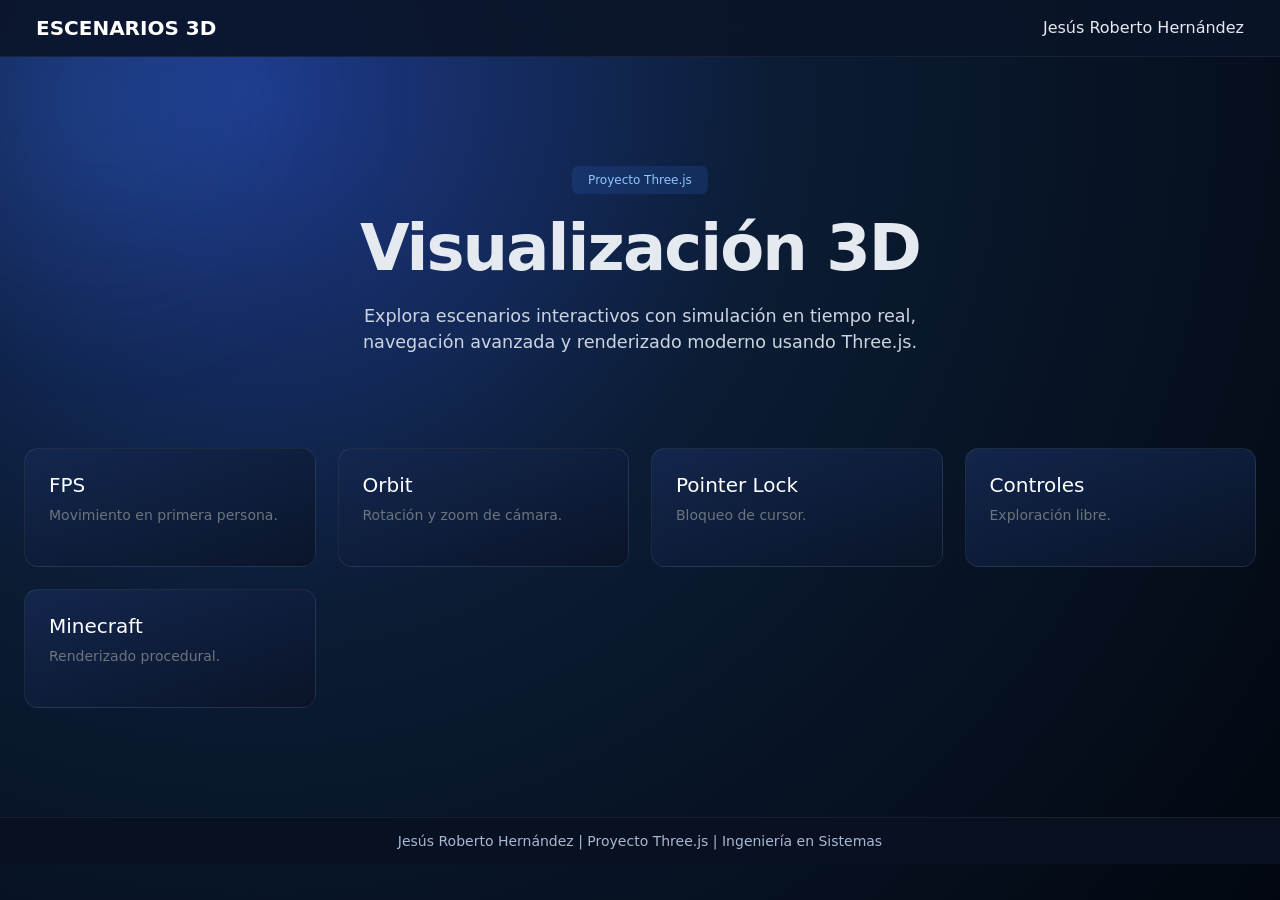
<file: index.html>
<!DOCTYPE html>
<html lang="es">
<head>
<meta charset="UTF-8">
<meta name="viewport" content="width=device-width, initial-scale=1.0">
<title>Escenarios 3D</title>
<link rel="icon" type="image/png" href="./assets/img/escenario.png">
<link href="https://cdn.jsdelivr.net/npm/bootstrap@5.3.2/dist/css/bootstrap.min.css" rel="stylesheet">
<link rel="stylesheet" href="assets/css/styles.css">

</head>

<body>

<header class="navbar navbar-expand-lg navbar-dark navbar-custom px-4 py-2">
    <div class="container-fluid position-relative">

        <span class="navbar-brand fw-bold">ESCENARIOS 3D</span>

        

        <div class="ms-auto nav-user">
            Jesús Roberto Hernández
        </div>

    </div>
</header>

<main class="container-fluid px-4">

    <section class="text-center hero">
        <span class="badge badge-example mb-3 px-3 py-2">Proyecto Three.js</span>
        <h1 class="hero-title fw-bold">Visualización 3D</h1>
        <p class="hero-text mt-3">
            Explora escenarios interactivos con simulación en tiempo real, 
            navegación avanzada y renderizado moderno usando Three.js.
        </p>
    </section>

    <section class="grid-fit mb-5">

        <a href="fps/index.html" class="text-decoration-none">
            <article class="card card-custom h-100 p-4">
                <h5 class="text-white">FPS</h5>
                <p class="text-secondary small">Movimiento en primera persona.</p>
            </article>
        </a>

        <a href="orbit/index.html" class="text-decoration-none">
            <article class="card card-custom h-100 p-4">
                <h5 class="text-white">Orbit</h5>
                <p class="text-secondary small">Rotación y zoom de cámara.</p>
            </article>
        </a>

        <a href="pointlocker/index.html" class="text-decoration-none">
            <article class="card card-custom h-100 p-4">
                <h5 class="text-white">Pointer Lock</h5>
                <p class="text-secondary small">Bloqueo de cursor.</p>
            </article>
        </a>

        <a href="controls/index.html" class="text-decoration-none">
            <article class="card card-custom h-100 p-4">
                <h5 class="text-white">Controles</h5>
                <p class="text-secondary small">Exploración libre.</p>
            </article>
        </a>

        <a href="minecraft/index.html" class="text-decoration-none">
            <article class="card card-custom h-100 p-4">
                <h5 class="text-white">Minecraft</h5>
                <p class="text-secondary small">Renderizado procedural.</p>
            </article>
        </a>

    </section>

</main>

<footer class="footer-bar text-center">
    <small>Jesús Roberto Hernández | Proyecto Three.js | Ingeniería en Sistemas</small>
</footer>

<script src="https://cdn.jsdelivr.net/npm/bootstrap@5.3.2/dist/js/bootstrap.bundle.min.js"></script>

</body>
</html>
</file>
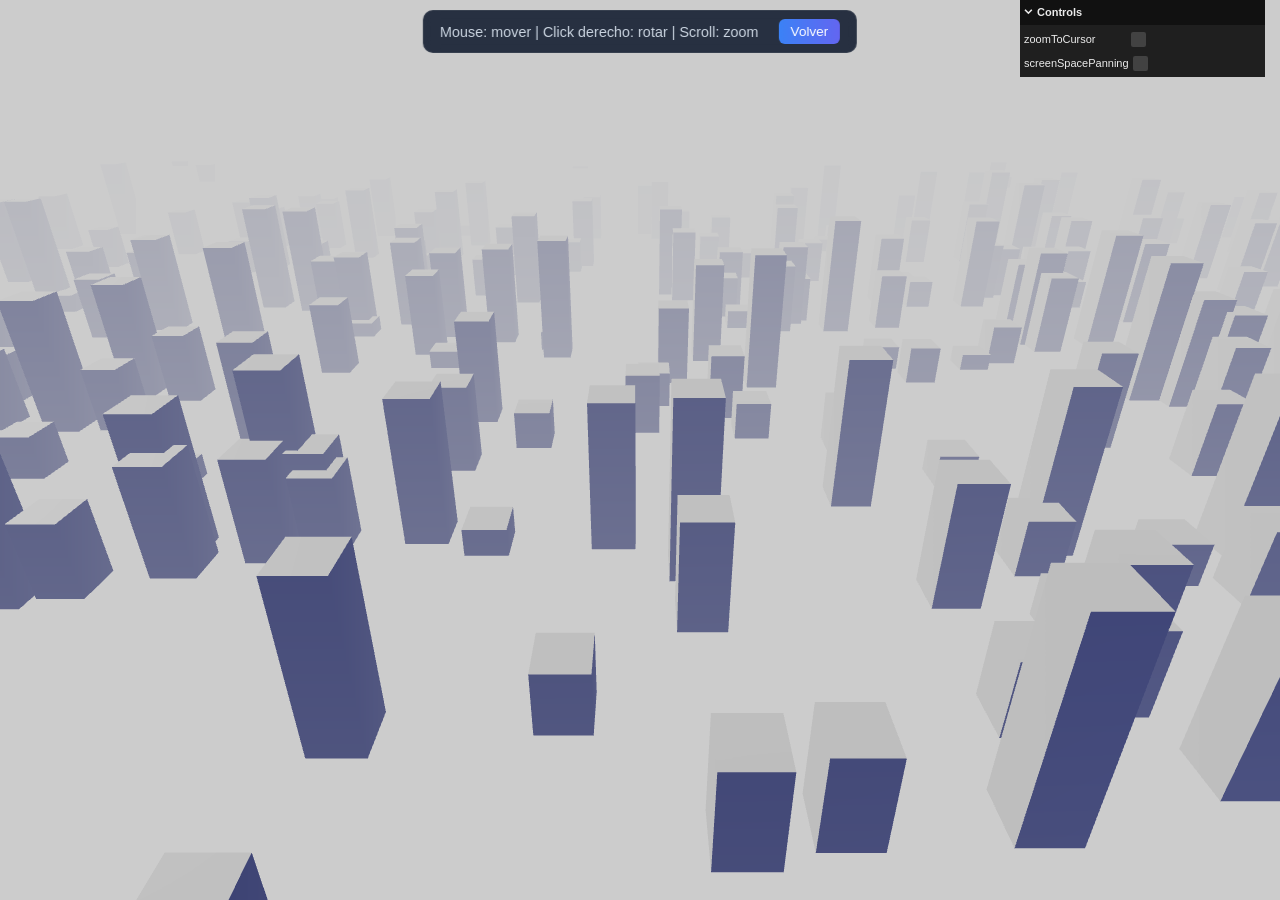
<file: controls/index.html>
<!DOCTYPE html>
<html lang="es">

<head>
<meta charset="utf-8">
<title>Map Controls - Three.js</title>
<meta name="viewport" content="width=device-width, initial-scale=1.0">

<style>
    body {
        margin: 0;
        overflow: hidden;
        font-family: Arial, sans-serif;
        background: #02070f;
        color: #e5e9f0;
    }

    /* 🔝 barra superior */
    .top-bar {
        position: fixed;
        top: 10px;
        left: 50%;
        transform: translateX(-50%);
        display: flex;
        align-items: center;
        gap: 20px;
        background: rgba(10, 20, 40, 0.85);
        padding: 8px 16px;
        border-radius: 10px;
        backdrop-filter: blur(8px);
        border: 1px solid rgba(255,255,255,0.08);
        z-index: 10;
    }

    .info {
        font-size: 0.9rem;
        color: #cbd5e1;
        white-space: nowrap;
    }

    .btn-back {
        background: linear-gradient(90deg, #3b82f6, #6366f1);
        color: white;
        padding: 5px 12px;
        border-radius: 6px;
        text-decoration: none;
        font-size: 0.85rem;
        transition: 0.3s;
    }

    .btn-back:hover {
        background: linear-gradient(90deg, #60a5fa, #818cf8);
    }
</style>

</head>

<body>

<!-- 🔝 barra -->
<div class="top-bar">
    <div class="info">
        Mouse: mover | Click derecho: rotar | Scroll: zoom
    </div>
    <a href="../index.html" class="btn-back">Volver</a>
</div>

<!-- IMPORTMAP -->
<script type="importmap">
{
  "imports": {
    "three": "../assets/build/three.module.js",
    "three/addons/": "../assets/jsm/"
  }
}
</script>

<script type="module" src="./js/main.js"></script>

</body>
</html>
</file>
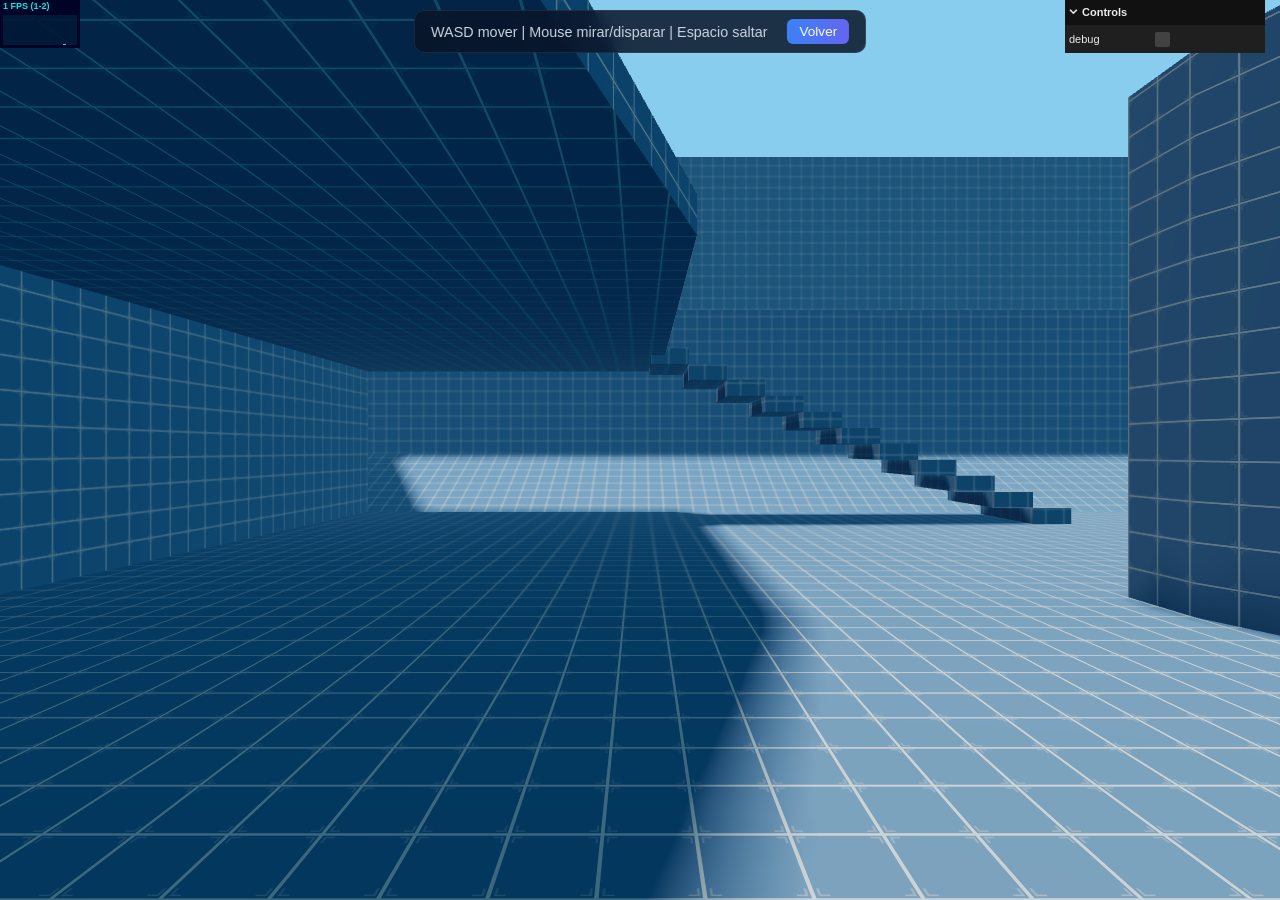
<file: fps/index.html>
<!DOCTYPE html>
<html lang="es">
<head>
<meta charset="utf-8" />
<title>FPS - Three.js</title>
<meta name="viewport" content="width=device-width, initial-scale=1.0">

<style>
    body {
        margin: 0;
        overflow: hidden;
        font-family: Arial, sans-serif;
        background: #02070f;
        color: #e5e9f0;
    }

    /* 🔝 barra superior centrada */
    .top-bar {
        position: fixed;
        top: 10px;
        left: 50%;
        transform: translateX(-50%);
        display: flex;
        align-items: center;
        gap: 20px;
        background: rgba(10, 20, 40, 0.85);
        padding: 8px 16px;
        border-radius: 10px;
        backdrop-filter: blur(8px);
        border: 1px solid rgba(255,255,255,0.08);
        z-index: 10;
    }

    /* texto */
    .info {
        font-size: 0.9rem;
        color: #cbd5e1;
        white-space: nowrap;
    }

    /* botón */
    .btn-back {
        background: linear-gradient(90deg, #3b82f6, #6366f1);
        color: white;
        padding: 5px 12px;
        border-radius: 6px;
        text-decoration: none;
        font-size: 0.85rem;
        transition: 0.3s;
    }

    .btn-back:hover {
        background: linear-gradient(90deg, #60a5fa, #818cf8);
    }

    /* canvas */
    #container {
        width: 100vw;
        height: 100vh;
    }
</style>

</head>

<body>

<!-- 🔝 barra centrada -->
<div class="top-bar">
    <div class="info">
        WASD mover | Mouse mirar/disparar | Espacio saltar
    </div>
    <a href="../index.html" class="btn-back">Volver</a>
</div>

<!-- 🎮 escena -->
<div id="container"></div>

<!-- IMPORTMAP -->
<script type="importmap">
{
  "imports": {
    "three": "../assets/build/three.module.js",
    "three/addons/": "../assets/jsm/"
  }
}
</script>

<script type="module" src="./js/main.js"></script>

</body>
</html>
</file>
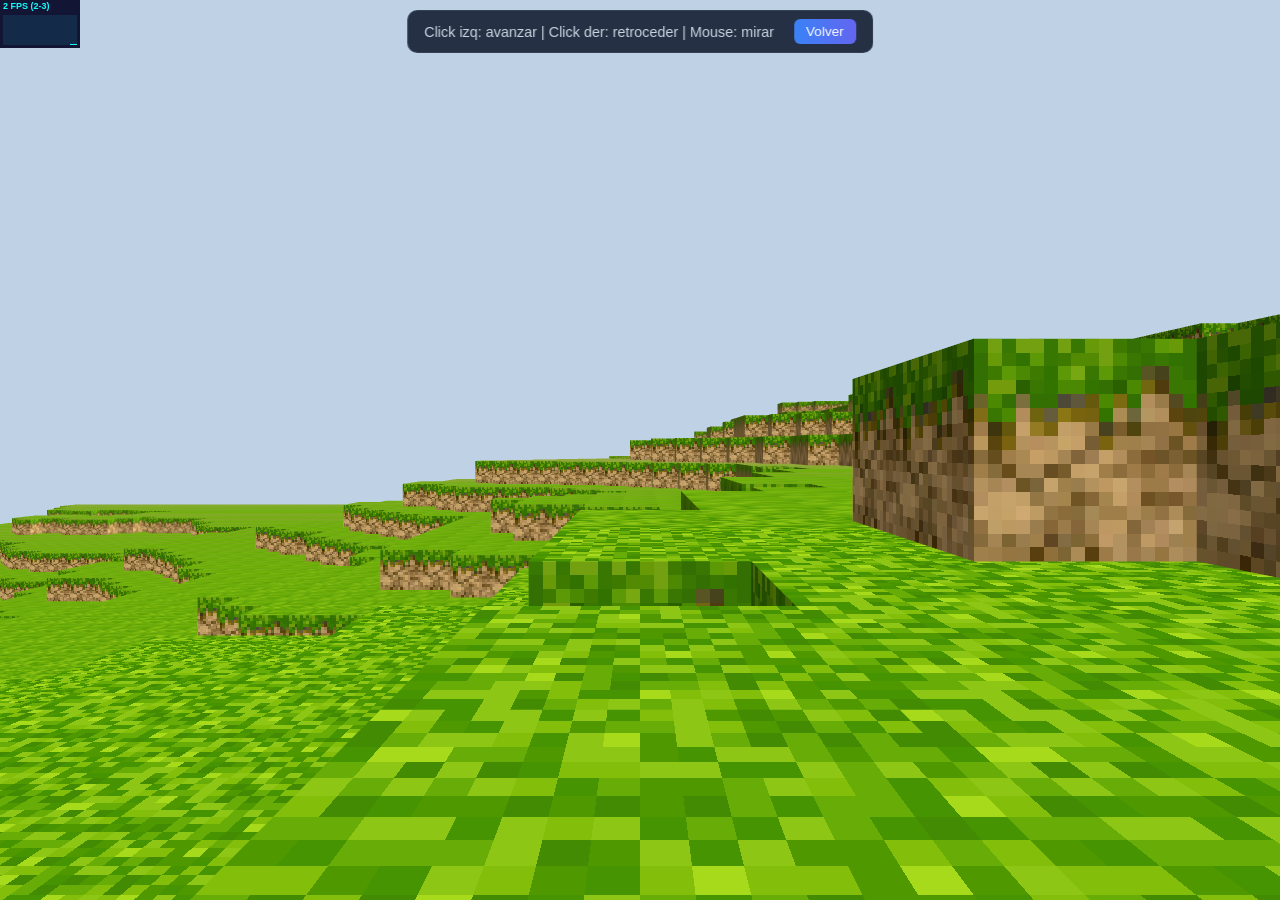
<file: minecraft/index.html>
<!DOCTYPE html>
<html lang="es">

<head>
<meta charset="utf-8">
<title>Minecraft - Three.js</title>
<meta name="viewport" content="width=device-width, initial-scale=1.0">

<style>
    body {
        margin: 0;
        overflow: hidden;
        font-family: Arial, sans-serif;
        background: #02070f;
        color: #e5e9f0;
    }

    /* 🔝 barra superior */
    .top-bar {
        position: fixed;
        top: 10px;
        left: 50%;
        transform: translateX(-50%);
        display: flex;
        align-items: center;
        gap: 20px;
        background: rgba(10, 20, 40, 0.85);
        padding: 8px 16px;
        border-radius: 10px;
        backdrop-filter: blur(8px);
        border: 1px solid rgba(255,255,255,0.08);
        z-index: 10;
    }

    .info {
        font-size: 0.9rem;
        color: #cbd5e1;
        white-space: nowrap;
    }

    .btn-back {
        background: linear-gradient(90deg, #3b82f6, #6366f1);
        color: white;
        padding: 5px 12px;
        border-radius: 6px;
        text-decoration: none;
        font-size: 0.85rem;
        transition: 0.3s;
    }

    .btn-back:hover {
        background: linear-gradient(90deg, #60a5fa, #818cf8);
    }

    /* 🎮 contenedor */
    #container {
        width: 100vw;
        height: 100vh;
    }
</style>

</head>

<body>

<!-- 🔝 barra -->
<div class="top-bar">
    <div class="info">
        Click izq: avanzar | Click der: retroceder | Mouse: mirar
    </div>
    <a href="../index.html" class="btn-back">Volver</a>
</div>

<!-- 🎮 escena -->
<div id="container"></div>

<!-- IMPORTMAP -->
<script type="importmap">
{
  "imports": {
    "three": "../assets/build/three.module.js",
    "three/addons/": "../assets/jsm/"
  }
}
</script>

<script type="module" src="./js/main.js"></script>

</body>
</html>
</file>
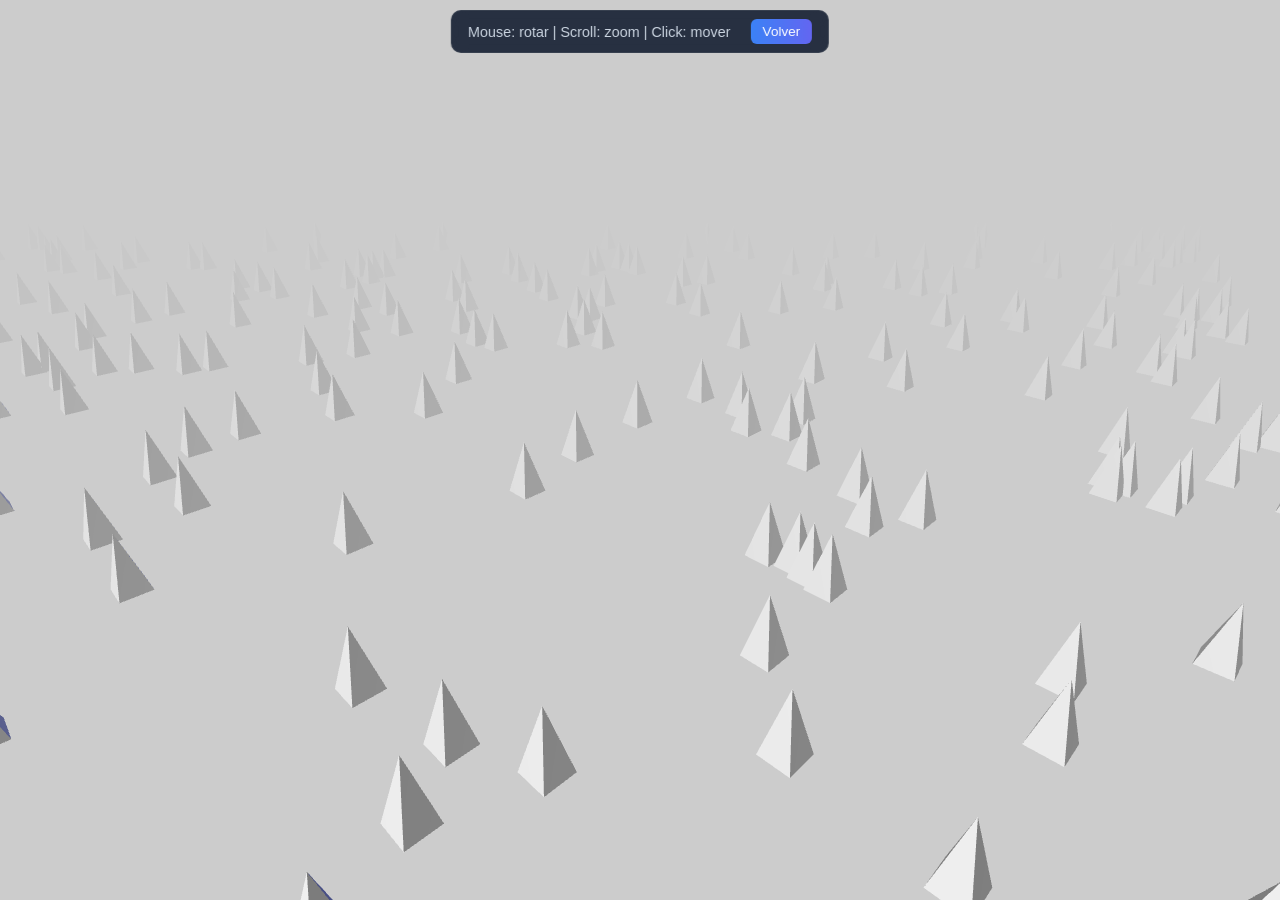
<file: orbit/index.html>
<!DOCTYPE html>
<html lang="es">

<head>
<meta charset="utf-8">
<title>Orbit - Three.js</title>
<meta name="viewport" content="width=device-width, initial-scale=1.0">

<style>
    body {
        margin: 0;
        overflow: hidden;
        font-family: Arial, sans-serif;
        background: #02070f;
        color: #e5e9f0;
    }

    /* 🔝 barra superior */
    .top-bar {
        position: fixed;
        top: 10px;
        left: 50%;
        transform: translateX(-50%);
        display: flex;
        align-items: center;
        gap: 20px;
        background: rgba(10, 20, 40, 0.85);
        padding: 8px 16px;
        border-radius: 10px;
        backdrop-filter: blur(8px);
        border: 1px solid rgba(255,255,255,0.08);
        z-index: 10;
    }

    .info {
        font-size: 0.9rem;
        color: #cbd5e1;
        white-space: nowrap;
    }

    .btn-back {
        background: linear-gradient(90deg, #3b82f6, #6366f1);
        color: white;
        padding: 5px 12px;
        border-radius: 6px;
        text-decoration: none;
        font-size: 0.85rem;
        transition: 0.3s;
    }

    .btn-back:hover {
        background: linear-gradient(90deg, #60a5fa, #818cf8);
    }
</style>

</head>

<body>

<!-- 🔝 barra -->
<div class="top-bar">
    <div class="info">
        Mouse: rotar | Scroll: zoom | Click: mover
    </div>
    <a href="../index.html" class="btn-back">Volver</a>
</div>

<!-- IMPORTMAP -->
<script type="importmap">
{
  "imports": {
    "three": "../assets/build/three.module.js",
    "three/addons/": "../assets/jsm/"
  }
}
</script>

<script type="module" src="./js/main.js"></script>

</body>
</html>
</file>
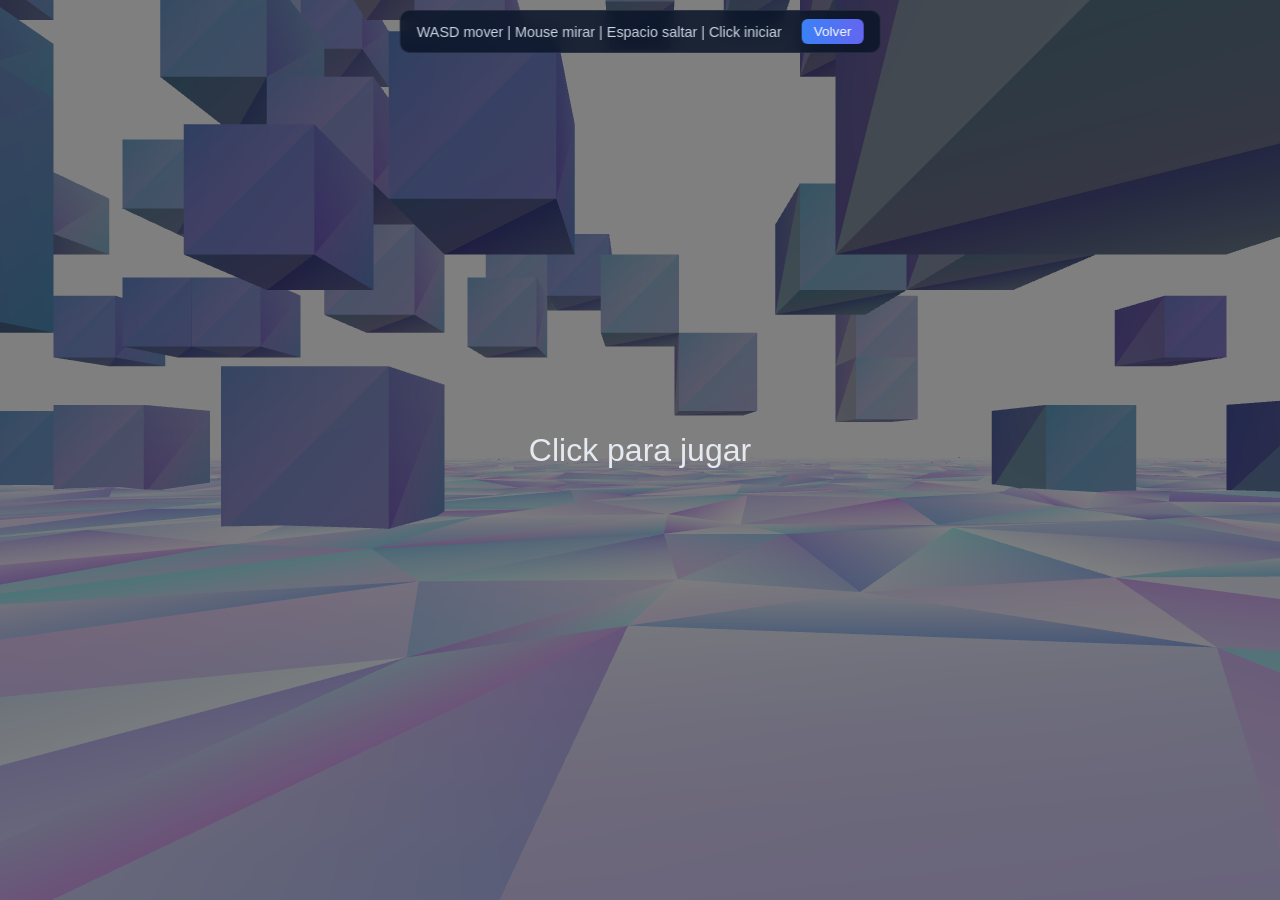
<file: pointlocker/index.html>
<!DOCTYPE html>
<html lang="es">

<head>
<meta charset="utf-8">
<title>Pointer Lock - Three.js</title>
<meta name="viewport" content="width=device-width, initial-scale=1.0">

<style>
    body {
        margin: 0;
        overflow: hidden;
        font-family: Arial, sans-serif;
        background: #02070f;
        color: #e5e9f0;
    }

    /* 🔝 barra superior */
    .top-bar {
        position: fixed;
        top: 10px;
        left: 50%;
        transform: translateX(-50%);
        display: flex;
        align-items: center;
        gap: 20px;
        background: rgba(10, 20, 40, 0.85);
        padding: 8px 16px;
        border-radius: 10px;
        backdrop-filter: blur(8px);
        border: 1px solid rgba(255,255,255,0.08);
        z-index: 20;
    }

    .info {
        font-size: 0.9rem;
        color: #cbd5e1;
        white-space: nowrap;
    }

    .btn-back {
        background: linear-gradient(90deg, #3b82f6, #6366f1);
        color: white;
        padding: 5px 12px;
        border-radius: 6px;
        text-decoration: none;
        font-size: 0.85rem;
        transition: 0.3s;
    }

    .btn-back:hover {
        background: linear-gradient(90deg, #60a5fa, #818cf8);
    }

    /* 🎮 overlay del juego */
    #blocker {
        position: absolute;
        width: 100%;
        height: 100%;
        background-color: rgba(0, 0, 0, 0.5);
        z-index: 10;
    }

    #instructions {
        width: 100%;
        height: 100%;
        display: flex;
        justify-content: center;
        align-items: center;
        text-align: center;
        cursor: pointer;
    }

    #instructions p {
        font-size: 32px;
        margin: 0;
    }
</style>

</head>

<body>

<!-- 🔝 barra -->
<div class="top-bar">
    <div class="info">
        WASD mover | Mouse mirar | Espacio saltar | Click iniciar
    </div>
    <a href="../index.html" class="btn-back">Volver</a>
</div>

<!-- 🎮 overlay -->
<div id="blocker">
    <div id="instructions">
        <p>Click para jugar</p>
    </div>
</div>

<!-- IMPORTMAP -->
<script type="importmap">
{
  "imports": {
    "three": "../assets/build/three.module.js",
    "three/addons/": "../assets/jsm/"
  }
}
</script>

<script type="module" src="./js/main.js"></script>

</body>
</html>
</file>
<file: assets/css/styles.css>
/* 🌌 FONDO MÁS PROFUNDO */
body {
    min-height: 100vh;
    background: radial-gradient(circle at 20% 10%, #1e3a8a 0%, #0b1c34 40%, #02070f 100%);
    color: #e5e9f0;
    overflow-x: hidden;
}

/* ✨ EFECTO SUTIL DE LUZ */
body::after {
    content: "";
    position: fixed;
    top: -100px;
    left: -100px;
    width: 400px;
    height: 400px;
    background: radial-gradient(circle, rgba(59,130,246,0.25), transparent 70%);
    filter: blur(80px);
    z-index: -1;
}

/* 📐 LAYOUT */
main {
    min-height: calc(100vh - 140px);
    display: flex;
    flex-direction: column;
    justify-content: space-evenly;
}

/* 🧠 HERO MÁS PROTAGÓNICO */
.hero {
    padding: 3rem 0 2rem;
}

.hero-title {
    font-size: clamp(3rem, 5vw, 4.5rem);
    letter-spacing: -0.03em;
}

.hero-text {
    max-width: 650px;
    margin: 0 auto;
    font-size: 1.1rem;
    color: #cbd5e1;
}

/* 🧩 GRID MÁS AMPLIO */
.grid-fit {
    display: grid;
    grid-template-columns: repeat(auto-fit, minmax(250px, 1fr));
    gap: 22px;
}

/* 🪟 CARDS MÁS VISUALES */
.card-custom {
    border: 1px solid rgba(255, 255, 255, 0.08);
    background: linear-gradient(160deg, rgba(20,40,80,0.9), rgba(10,20,40,0.9));
    border-radius: 14px;
    transition: all 0.3s ease;
    position: relative;
    overflow: hidden;
}

/* Hover más fuerte */
.card-custom:hover {
    transform: translateY(-8px) scale(1.02);
    box-shadow: 0 25px 50px rgba(0, 0, 0, 0.5);
}

/* Glow animado */
.card-custom::before {
    content: "";
    position: absolute;
    inset: 0;
    background: linear-gradient(120deg, transparent, rgba(59,130,246,0.35), transparent);
    opacity: 0;
    transition: 0.5s;
}

.card-custom:hover::before {
    opacity: 1;
}

/* Línea decorativa */
.card-custom::after {
    content: "";
    position: absolute;
    bottom: 0;
    left: 0;
    height: 3px;
    width: 100%;
    background: linear-gradient(90deg, #3b82f6, #6366f1);
    opacity: 0;
    transition: 0.3s;
}

.card-custom:hover::after {
    opacity: 1;
}

/* 🧭 NAVBAR MÁS LIMPIO */
.navbar-custom {
    background: rgba(10, 20, 40, 0.9);
    border-bottom: 1px solid rgba(255, 255, 255, 0.06);
    backdrop-filter: blur(12px);
}

/* 🦶 FOOTER */
.footer-bar {
    background: rgba(9, 17, 34, 0.9);
    color: #a8b8d3;
    border-top: 1px solid rgba(255, 255, 255, 0.06);
    padding: 0.7rem 0;
}

/* 🏷️ BADGE */
.badge-example {
    background: rgba(59,130,246,0.15);
    color: #93c5fd;
    font-weight: 500;
}
</file>
